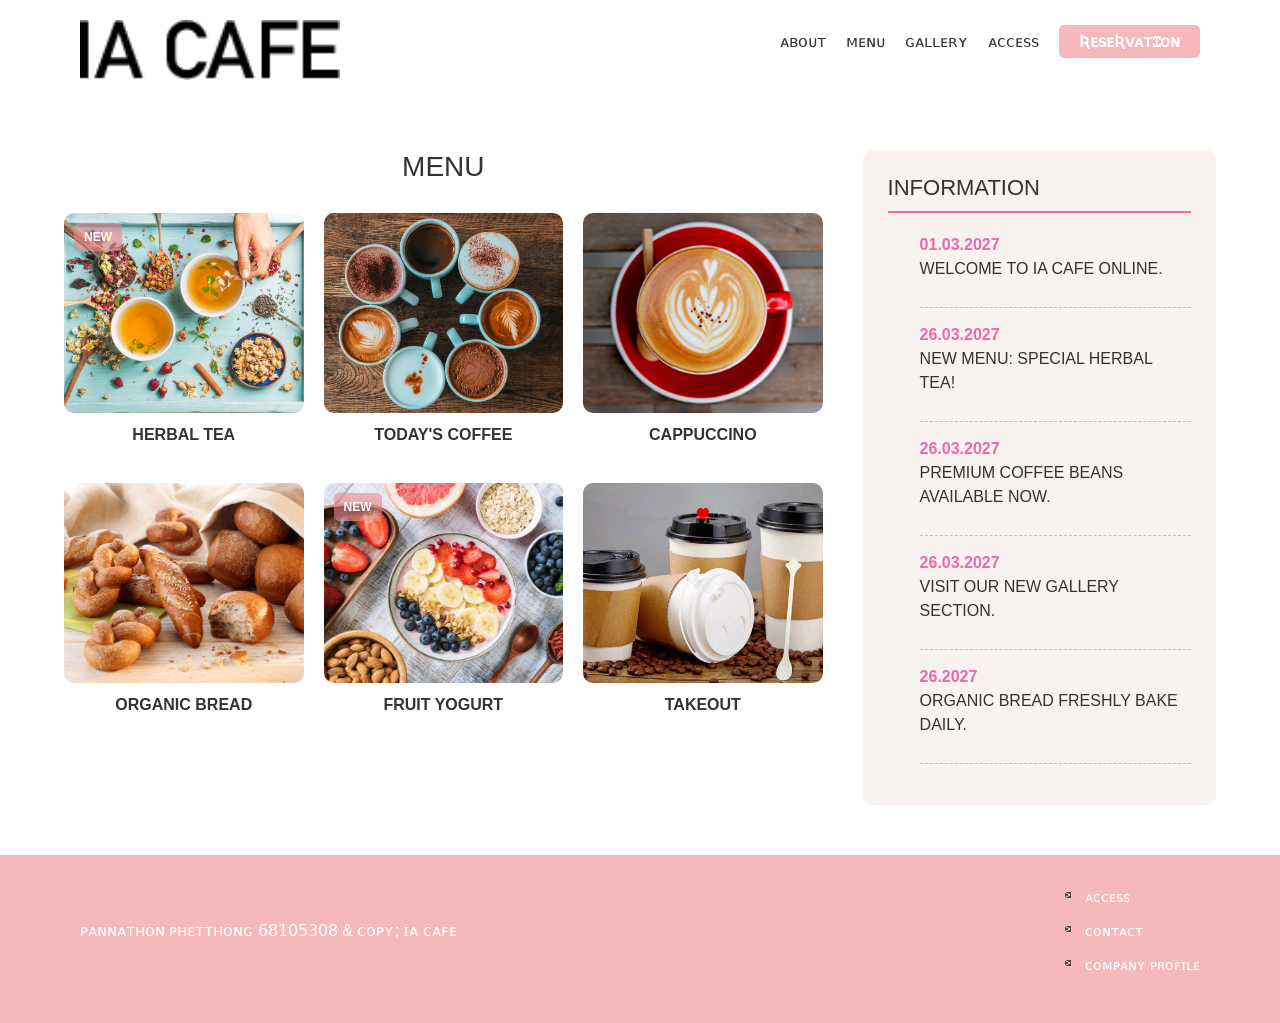
<file: index.html>
<!DOCTYPE html>
<html lang="en">

<head>
  <meta charset="utf-8">
  <title>Lab10 68105308 Pannathon Phetthong 003</title>
  <link href="https://cdn.jsdelivr.net/npm/bootstrap@5.3.0/dist/css/bootstrap.min.css" rel="stylesheet">
  <link rel="stylesheet" href="L10_68105308.css">
</head>

<body>
  <header>
    <div id="headerInner">
      <div id="logo"><a href="#"><img src="images/logo.png" alt="IA CAFE" width="260" height="29"></a></div>
      <nav>
        <ul>
          <li><a href="#">ᴀʙᴏᴜᴛ</a></li>
          <li><a href="#">ᴍᴇɴᴜ</a></li>
          <li><a href="#">ɢᴀʟʟᴇʀʏ</a></li>
          <li><a href="#">ᴀᴄᴄᴇꜱꜱ</a></li>
          <li><a href="#" class="button">ʀᴇꜱᴇʀᴠᴀᴛɪᴏɴ</a></li>
        </ul>
      </nav>
    </div>
  </header>

  <section id="Slider">
    <div id="mySlider" class="carousel slide" data-bs-ride="carousel">
      <div class="carousel-indicators">
        <button type="button" data-bs-target="#mySlider" data-bs-slide-to="0" class="active"></button>
        <button type="button" data-bs-target="#mySlider" data-bs-slide-to="1"></button>
        <button type="button" data-bs-target="#mySlider" data-bs-slide-to="2"></button>
      </div>

      <div class="carousel-inner">
        <div class="carousel-item active carousel-image-1">
          <div class="container">
            <div class="carousel-caption d-none d-sm-block">
              <h1 class="display-3">COFFEE DRINKERS MAKE BETTER LOVERS</h1>
            </div>
          </div>
        </div>
        <div class="carousel-item carousel-image-2">
          <div class="container">
            <div class="carousel-caption d-none d-sm-block">
              <h1 class="display-3">FRESHLY BREWED EVERY DAY</h1>
            </div>
          </div>
        </div>
        <div class="carousel-item carousel-image-3">
          <div class="container">
            <div class="carousel-caption d-none d-sm-block">
              <h1 class="display-3">PREMIUM ORGANIC COFFEE</h1>
            </div>
          </div>
        </div>
      </div>

      <button class="carousel-control-prev" type="button" data-bs-target="#mySlider" data-bs-slide="prev">
        <span class="carousel-control-prev-icon"></span>
      </button>
      <button class="carousel-control-next" type="button" data-bs-target="#mySlider" data-bs-slide="next">
        <span class="carousel-control-next-icon"></span>
      </button>
    </div>
  </section>

  <main>
    <div id="contents">
      <section id="menu">
        <h2>MENU</h2>
        <ul>
          <li class="new">
            <a href="#">
              <figure>
                <img src="images/pic18.jpg" alt="HERBAL TEA">
                <figcaption>HERBAL TEA</figcaption>
              </figure>
            </a>
          </li>
          <li>
            <a href="#">
              <figure>
                <img src="images/pic19.jpg" alt="TODAY'S COFFEE">
                <figcaption>TODAY'S COFFEE</figcaption>
              </figure>
            </a>
          </li>
          <li>
            <a href="#">
              <figure>
                <img src="images/pic20.jpg" alt="CAPPUCCINO">
                <figcaption>CAPPUCCINO</figcaption>
              </figure>
            </a>
          </li>
          <li>
            <a href="#">
              <figure>
                <img src="images/pic22.jpg" alt="ORGANIC BREAD">
                <figcaption>ORGANIC BREAD</figcaption>
              </figure>
            </a>
          </li>
          <li class="new">
            <a href="#">
              <figure>
                <img src="images/pic23.jpg" alt="FRUIT YOGURT">
                <figcaption>FRUIT YOGURT</figcaption>
              </figure>
            </a>
          </li>
          <li>
            <a href="#">
              <figure>
                <img src="images/pic124.jpg" alt="TAKEOUT">
                <figcaption>TAKEOUT</figcaption>
              </figure>
            </a>
          </li>
        </ul>
      </section>

      <aside id="info">
        <h2>INFORMATION</h2>
        <ul>
         <li><span>01.03.2027</span><p>WELCOME TO IA CAFE ONLINE.</p></li>
          <li><span>26.03.2027</span><p>NEW MENU: SPECIAL HERBAL TEA!</p></li>
          <li><span>26.03.2027</span><p>PREMIUM COFFEE BEANS AVAILABLE NOW.</p></li>
          <li><span>26.03.2027</span><p>VISIT OUR NEW GALLERY SECTION.</p></li>
          <li><span>26.2027</span><p>ORGANIC BREAD FRESHLY BAKE DAILY.</p></li>
        </ul>
      </aside>
    </div>
  </main>
  <footer>
    <div id="footerInner">
      <p> ᴘᴀɴɴᴀᴛʜᴏɴ ᴘʜᴇᴛᴛʜᴏɴɢ 𝟨𝟪𝟣𝟢𝟧𝟥𝟢𝟪 & ᴄᴏᴘʏ; ɪᴀ ᴄᴀꜰᴇ</p>
      <ul>
        <li><a href="#">ᴀᴄᴄᴇꜱꜱ</a></li>
        <li><a href="#">ᴄᴏɴᴛᴀᴄᴛ</a></li>
        <li><a href="#">ᴄᴏᴍᴘᴀɴʏ ᴘʀᴏꜰɪʟᴇ</a></li>
      </ul>
    </div>
  </footer>

  <script src="https://cdn.jsdelivr.net/npm/bootstrap@5.3.0/dist/js/bootstrap.bundle.min.js"></script>
</body>

</html>
</file>
<file: L10_68105308.css>
* {
  margin: 0;
  padding: 0;
  box-sizing: border-box;
}

body {
  font-family: 'Roboto Condensed', sans-serif;
  background-color: #fff;
  color: #333;
}

li { list-style-type: none; }
a { color: #333; text-decoration: none; }


#headerInner {
  display: flex;
  justify-content: space-between;
  align-items: center;
  padding: 20px 40px;
  max-width: 1200px;
  margin: 0 auto;
}

#logo img { width: 260px; height: auto; }

nav ul {
  display: flex;
  gap: 20px;
  align-items: center;
}

nav ul li a:hover { color: #a17c5e; }

.button {
  background-color: #ee888c96;
  color: white !important;
  padding: 8px 20px;
  border-radius: 5px;
  text-transform: uppercase;
  font-weight: bold;
  transition: 0.3s;
}


.carousel-item { height: 500px; }

.carousel-image-1, .carousel-image-2, .carousel-image-3 {
  height: 100%;
  background-size: cover;
  background-position: center;
  background-repeat: no-repeat;
}


.carousel-image-1 { background-image: url("images/pic14.jpg"); }
.carousel-image-2 { background-image: url("images/pic13.jpg"); }
.carousel-image-3 { background-image: url("images/pic10.jpg"); }

.carousel-caption { bottom: 20%; }

.carousel-caption h1 {
  color: white;
  font-weight: bold;
  font-size: 40px;
  text-transform: uppercase;
  text-shadow: 2px 2px 8px rgba(0,0,0,0.5);
}


#contents {
  width: 90%;
  max-width: 1200px;
  margin: 50px auto;
  display: flex;
  gap: 40px;
}

#menu { flex: 2.5; }
#menu h2 { text-align: center; margin-bottom: 30px; font-size: 28px; }


#menu ul {
  display: grid;
  grid-template-columns: repeat(3, 1fr); 
  gap: 20px;
  padding: 0;
}

#menu li { text-align: center; transition: 0.3s; position: relative; }

#menu img {
  width: 100%;
  height: 200px;
  object-fit: cover;
  border-radius: 10px;
}

#menu li:hover { transform: translateY(-5px); }
#menu figcaption { margin-top: 10px; font-weight: bold; }


#menu .new::before {
  content: "NEW";
  color: #fff;
  background-color: #ee888c96;
  padding: 5px 10px;
  position: absolute;
  top: 10px;
  left: 10px;
  font-weight: bold;
  border-radius: 5px;
  z-index: 1;
  font-size: 12px;
}


#info {
  flex: 1;
  background-color: #f8f3f0;
  padding: 25px;
  border-radius: 10px;
  align-self: flex-start;
}

#info h2 {
  font-size: 22px;
  margin-bottom: 20px;
  border-bottom: 2px solid #ec68ae;
  padding-bottom: 10px;
}

#info li {
  margin-bottom: 15px;
  border-bottom: 1px dashed #d0baa8;
  padding-bottom: 10px;
}

#info span { color: #ec68ae; font-weight: bold; display: block; }


footer {
  background-color: #ee888c96;
  padding: 30px 0;
  color: white;
}

#footerInner {
  max-width: 1200px;
  margin: 0 auto;
  display: flex;
  justify-content: space-between;
  align-items: center;
  padding: 0 40px;
}

#footerInner ul {
  display: flex;
  flex-direction: column; /* เรียงแนวตั้ง */
  gap: 10px;
}

#footerInner li {
  position: relative;
  padding-left: 20px;
}


#footerInner li::before {
  content: "";
  position: absolute;
  left: 0;
  top: 50%;
  transform: translateY(-50%);
  width: 6px;
  height: 10px;
  background-image: url("images/pic99.jpg");
  background-size: contain;
  background-repeat: no-repeat;
}

#footerInner a { color: white; font-size: 14px; }


@media screen and (max-width: 768px) {
  #headerInner, #contents, #footerInner {
    flex-direction: column;
    text-align: center;
    gap: 20px;
  }
  #menu ul { grid-template-columns: repeat(2, 1fr); }
  .carousel-item { height: 300px; }
  #footerInner ul { align-items: center; }
}
</file>
